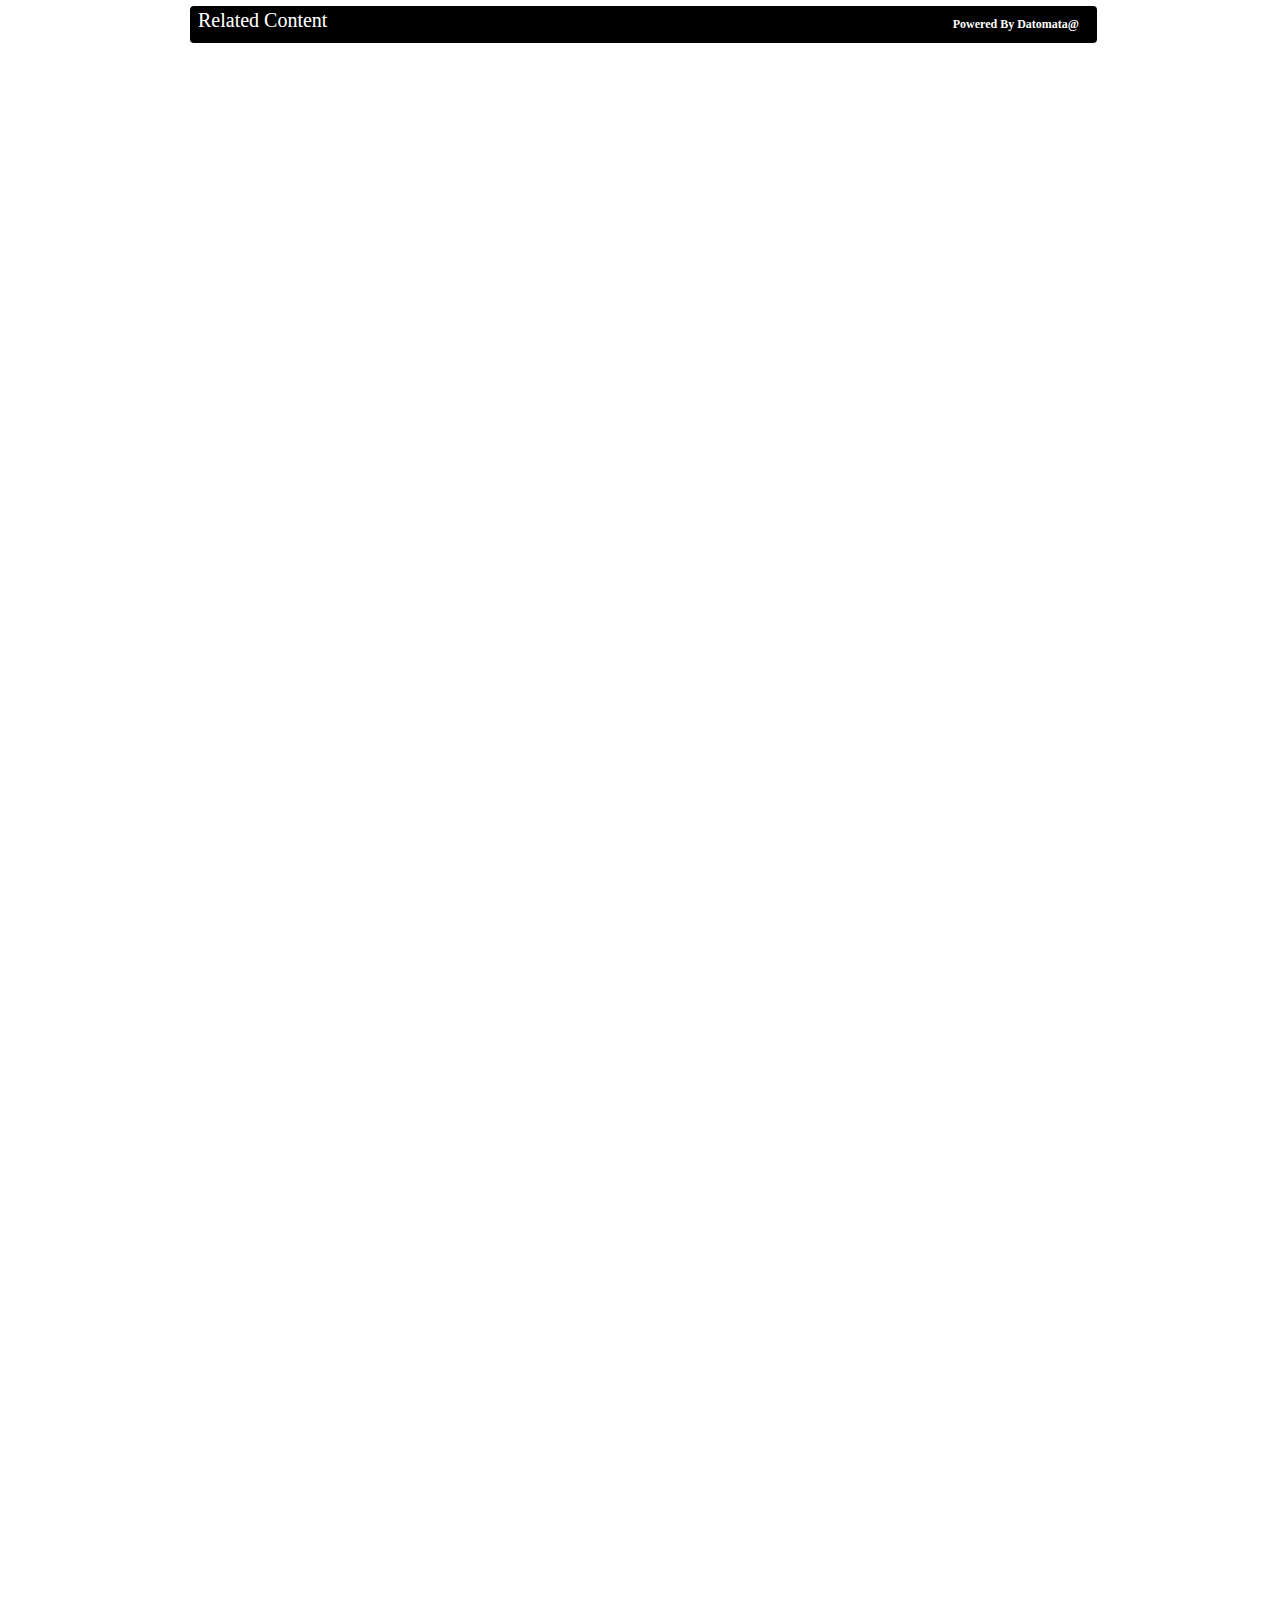
<file: carousal/archive/index.html>
<!DOCTYPE html><head>   	<meta name="viewport" content="width=device-width, initial-scale=1, maximum-scale=1">	<meta http-equiv="content-type" content="text/html;charset=utf-8" />	<link rel="stylesheet" href="styles/layout.css" type="text/css" />	<link href="styles/font-awesome.css" rel="stylesheet" type="text/css" />	<link href='https://fonts.googleapis.com/css?family=Arvo' rel='stylesheet' type='text/css'>    </head><body><!-- begin section --><div id="section">	   <!-- begin thumb block -->            <div class="thumb-block">                <div class="centiring">					<div class="datomata">						<h3>related content</h3>						<a class="link" style="display: inline;" href="http://datomata.com"><span>powered by Datomata@</span></a>					</div>                    <div class="owl-carousel slides"> 					</div>				   </div>				</div>				<!-- finish thumb block --></div><!-- finish section --><script type="text/javascript" src="js/jquery-1.11.3.min.js"></script><script type="text/javascript" src="js/owl.carousel.js"></script><script>var widgetContext = function() {	//article history is the seed value for main recommendations pass it when on main page recommendations	return "history"	//return similiar for the article page integration 	//return "similar"}var getCookie = function (cname) {    var name = cname + "=";    var ca = document.cookie.split(';');    for(var i=0; i<ca.length; i++) {        var c = ca[i];        while (c.charAt(0)==' ') c = c.substring(1);        if (c.indexOf(name) == 0) return c.substring(name.length,c.length);    }    return "";}var getArticleId = function() {	//return the article id for which recommendations are shown in this function	//this would be implemented when integrating widget in the article main page	//test return below 	return "425316"}var getClientId = function () {	//return the client cookie prefix for the recommendations when shown on the main page    var cookieValue = getCookie("_ga")    var cookieElements = cookieValue.split(".")    cookieElements.reverse();    var elem =  cookieElements[1];    if(elem && elem > 2147483647) {        var session = elem.substring(0, 9)        return session;    }    if(!elem) {    	elem = "786"    }    return elem}var datomataImagePrefix = "http://img.punjabkesari.in/default.aspx?img=http://static.punjabkesari.in/multimedia/";var datomataClientId = "clientid=" + getClientId()if(widgetContext() === "similar") {	datomataClientId = "articleid=" + getArticleId()} $(function(){var url = "http://dmweb.elasticbeanstalk.com/api/articles/" + widgetContext() + "/YTVoBk3L8wiUZkYxLK78?" + datomataClientId + "&dmkey=DRZv9untKzIh9We0X8pd";	$.get(url, function(res, status){                    var contentTitle_2 = "";                    var contentUrl_2 = "";						var data = (JSON.parse(res));												for(data_id in data){												if(data_id % 2 == 1 ){							continue;						}												var obj = JSON.parse(data[data_id]);						var contentUrl = decodeURIComponent(obj["contentUrl"]);						var contentShortDesc = decodeURIComponent(obj["contentShortDesc"]);						var contentTitle = decodeURIComponent(obj["contentTitle"].replace(/\+/g, '%20'));						var contentShortDesc = decodeURIComponent(obj["contentShortDesc"].replace(/\+/g, '%20'));						var extras = decodeURIComponent(obj["extras"]);												var imageUrl = obj["imageUrl"];												var createdDate = new Date(obj["createdDate"]);						createdDate = createdDate.getDate()+"/"+(createdDate.getMonth()+1)+"/"+createdDate.getFullYear();						var imageUrl = datomataImagePrefix +imageUrl+"&amp;width=400";						if(window.innerWidth == 640){							var w_size = (window.innerWidth/4)+"px";						}												if(data_id % 2 == 0 && typeof data[parseInt(data_id)+1] != 'undefined'){						var obj_2 = JSON.parse(data[parseInt(data_id)+1]);												contentTitle_2 = decodeURIComponent(obj_2["contentTitle"].replace(/\+/g, '%20'));						contentUrl_2 = decodeURIComponent(obj_2["contentUrl"]);						}else{						contentTitle_2 = "";						contentUrl_2 = "";						}						var li_data='<li  style="width: 228.25px; margin-right: 5px; float: left; display: block;"> \										<div class="product_div"><div class="thumbnail">\											<a href="'+contentUrl+'">\												<img src="'+imageUrl+'" alt="'+contentUrl+'" />\											</a>\											<a href="'+contentUrl+'">\												<div class="text"><h3>'+contentTitle+'</h3></div>\											</a>\											<span><i class="fa fa-clock-o"></i>'+createdDate+'</span>\												</div><div class="thumbnail thumbnail2"> \												<a href="'+contentUrl_2+'">\													<div class="text"><h3>'+contentTitle_2+'</h3></div>\												</a>\													<span><i class="fa fa-clock-o"></i>'+createdDate+'</span>\											</div>\										</div>\										</li>';						var li_data='<div class="item">\                            <div class="product_div">\                                	<div class="thumbnail">\									<a href="'+contentUrl+'">\									<img src="'+imageUrl+'" alt="'+contentUrl+'" />\									<a href="'+contentUrl+'">\                                        <h3>'+contentTitle+'</h3>\									</a>\                                        <span><i class="fa fa-clock-o"></i>'+createdDate+'</span>\                                    </div>\                                    <div class="thumbnail thumbnail2">\									<a href="'+contentUrl_2+'">\                                        <h3>'+contentTitle_2+'</h3>\									</a>\                                        <span><i class="fa fa-clock-o"></i>'+createdDate+'</span>\                                    </div>\                                </div>\							</div>';							$(".slides").append(li_data);												}					slider_init();        });});</script><script>function slider_init() {    	  $('.toggle').click(function(e) {        e.preventDefault();		$('.nav ul').slideToggle('fast');		    });		$('.nav li').click(function(e) {        $(this).find('ul').slideToggle('');    });			$('.owl-carousel').owlCarousel({                loop: true,                margin: 0,                responsiveClass: true,                responsive: {				0: {                    items: 1,                    nav: true                  },                  				  				  360: {                    items: 2,                    nav: true                  },				  				  400: {                    items: 3,                    nav: true                  },                  600: {                    items: 4,                    nav: true                  },				  				  1024: {                    items: 4,					nav: true					                  },				                    1100: {                    items: 4,                    nav: true,                    loop: false,                    margin: 0                  }                }        });		}</script>           </body></html>
</file>
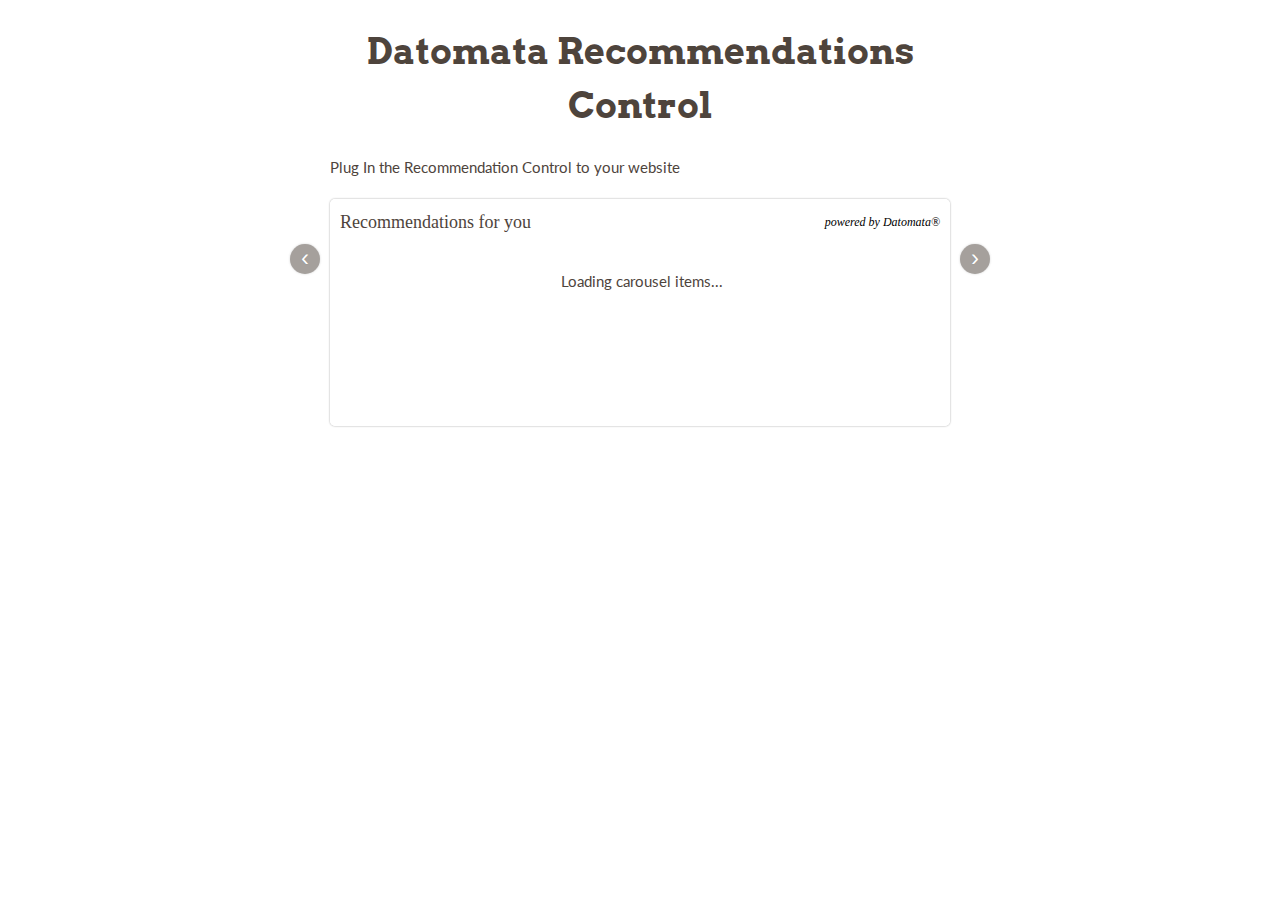
<file: carousal/datomata/index.html>
<!doctype html>
<html lang="en">
    <head>
        <meta charset="utf-8">
        <title>Datomata Recommendation Widget Sample</title>

        <!-- Shared assets -->
        <link rel="stylesheet" type="text/css" href="datomata.css">

        <!-- Example assets -->
        <link rel="stylesheet" type="text/css" href="jcarousel.ajax.css">
        <script>
            window.getTenantImagePrefix = function() {
                return "http://static.punjabkesari.in/multimedia/";
            }
        </script>
        <script type="text/javascript" src="http://code.jquery.com/jquery-1.11.3.min.js"></script>
        <script type="text/javascript" src="jquery.jcarousel.js"></script>
        <script type="text/javascript" src="jcarousel.ajax.js"></script>
        
    </head>
    <body>
        <div class="wrapper">
            <h1>Datomata Recommendations Control</h1>
            <p>Plug In the Recommendation Control to your website</p>
            <div class="jcarousel-wrapper">
                <div class="jcarousel">
                    <div class="loading">Loading carousel items...</div>
                </div>

                <a href="#" class="jcarousel-control-prev">&lsaquo;</a>
                <a href="#" class="jcarousel-control-next">&rsaquo;</a>
            </div>
        </div>

    </body>
</html>
</file>
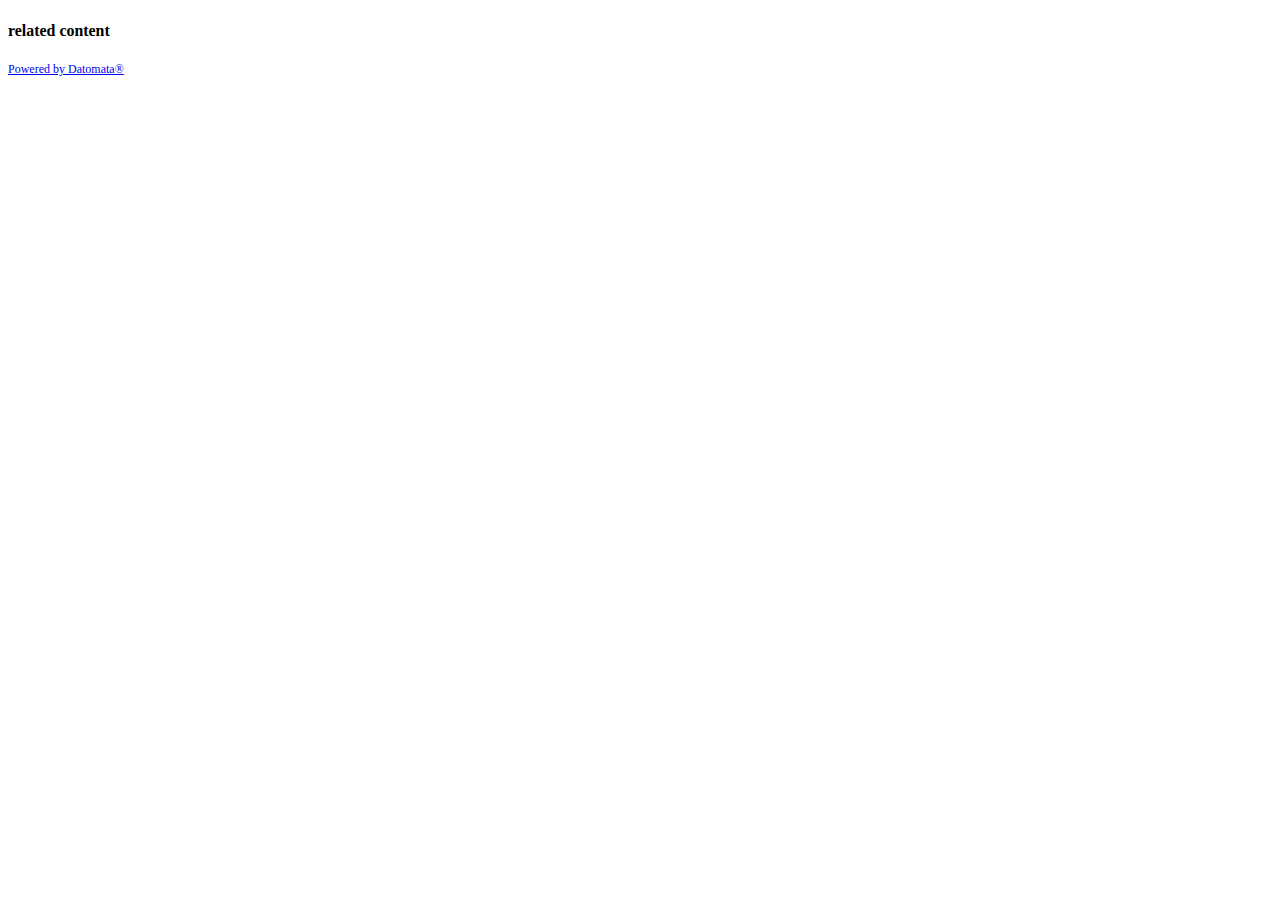
<file: carousal/vertical/index.sample.htm>
<!DOCTYPE html>
<html><head>
<meta http-equiv="content-type" content="text/html; charset=UTF-8">
<meta charset="utf-8">
<!-- style sheet needed to be integrated for datomata widget -->
<link rel="stylesheet" href="http://datomata.carousal.s3-website-us-west-2.amazonaws.com/css/style.css" />
</head>
<body>
	<!-- the vertical widget html starts -->
	<div class="thumb-block">
		<div class="datomata">
			<h3><font style="display: inline;font-family:consolas;font-size:85%;">related content</font></h3>
			<a class="link" style="display: inline;font-family:consolas;font-size:75%;" href="http://datomata.com"><span>Powered by Datomata&#174;</span></a>
		</div>
	</div>
	<div id="wrapper">
		<div style="transition-timing-function: cubic-bezier(0.1, 0.57, 0.1, 1); transition-duration: 0ms; transform: translate(0px, -1436px) translateZ(0px);" id="scroller">
		<div class="clear"></div>
		<ul class="slides slides2">
		</ul>
	</div>
	</div>
	<!-- the vertical widget html ends -->
<script type="text/javascript" src="http://datomata.carousal.s3-website-us-west-2.amazonaws.com/js/jquery-1.11.3.min.js"></script>
<script type="text/javascript" src="http://datomata.carousal.s3-website-us-west-2.amazonaws.com/js/iscroll.js"></script>
<script src="http://datomata.carousal.s3-website-us-west-2.amazonaws.com/js/datomata.integration.vertical.js"></script> 
<script>
$( document ).ready(function() {
  DatomataApi.TenantId = "YTVoBk3L8wiUZkYxLK78",
  DatomataApi.Context =  "interest",
  DatomataApi.renderWidget();
});
</script>        
</body>
</html>
</file>
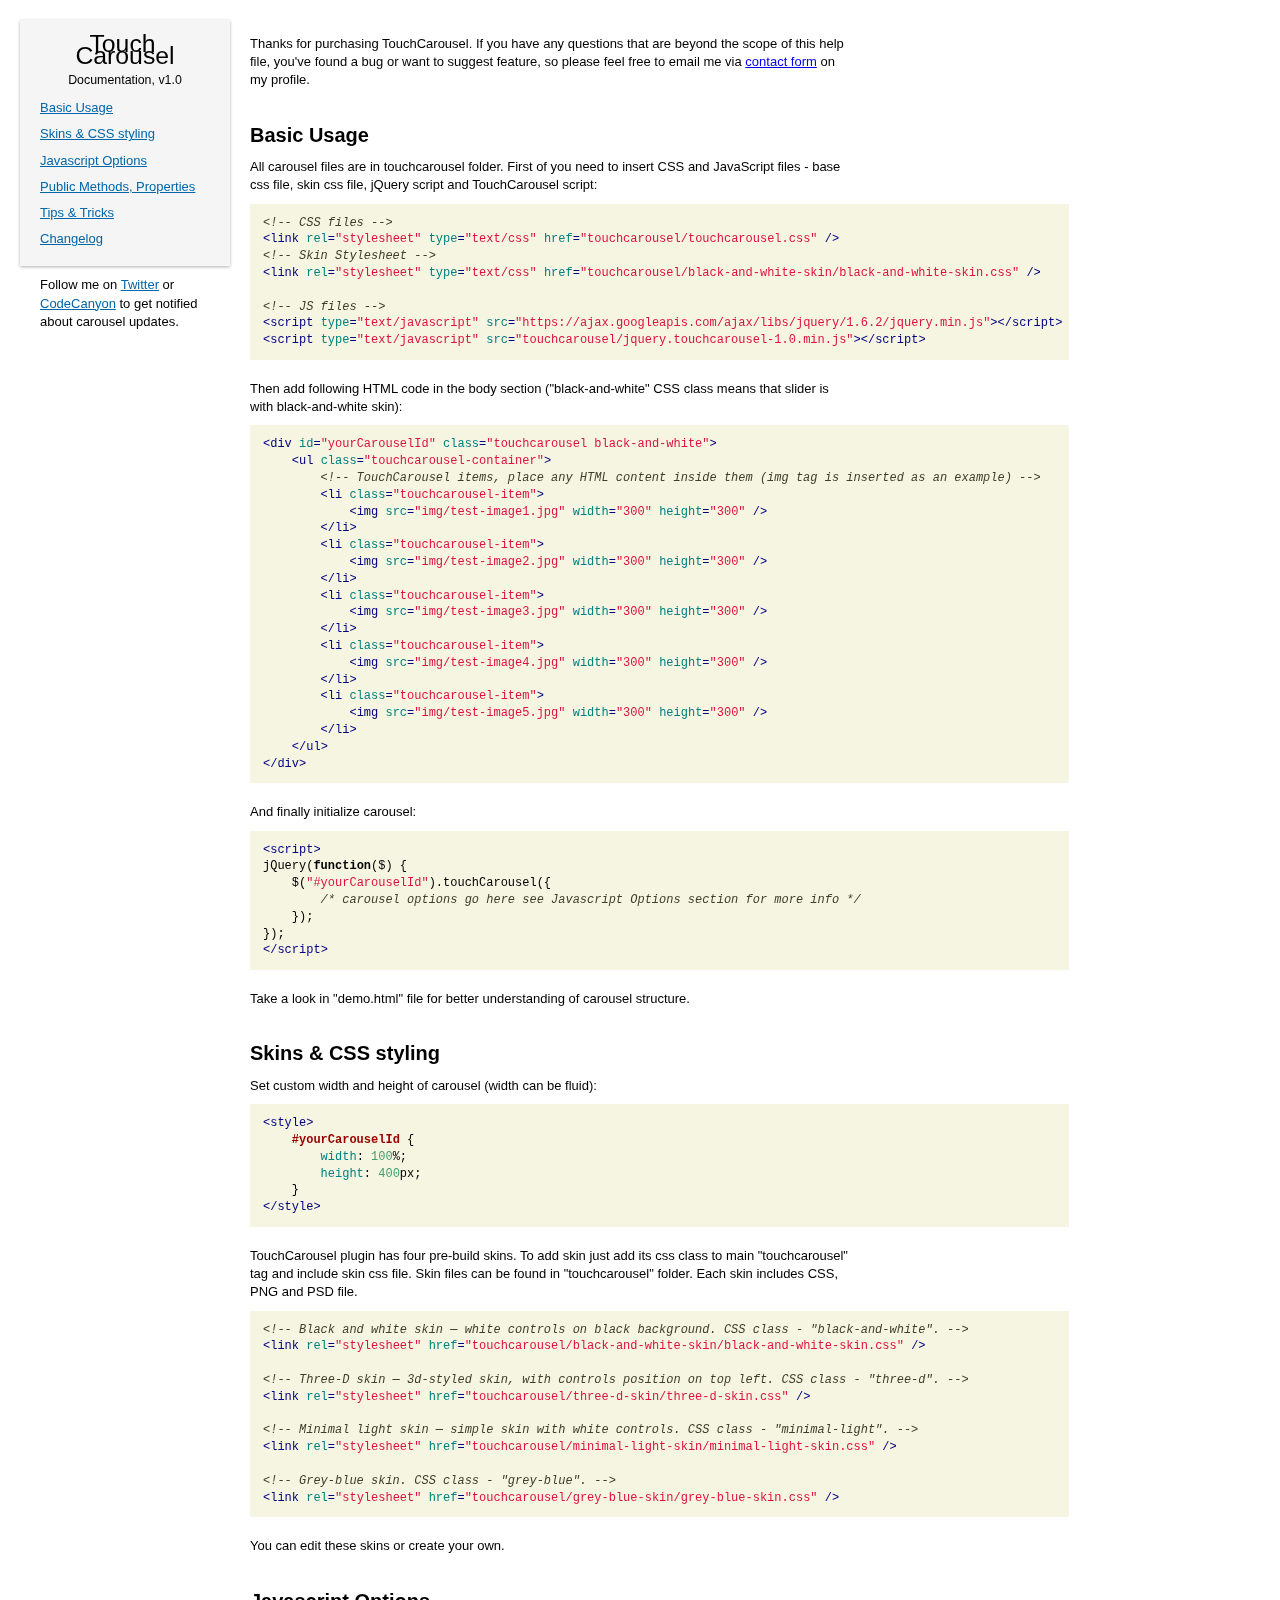
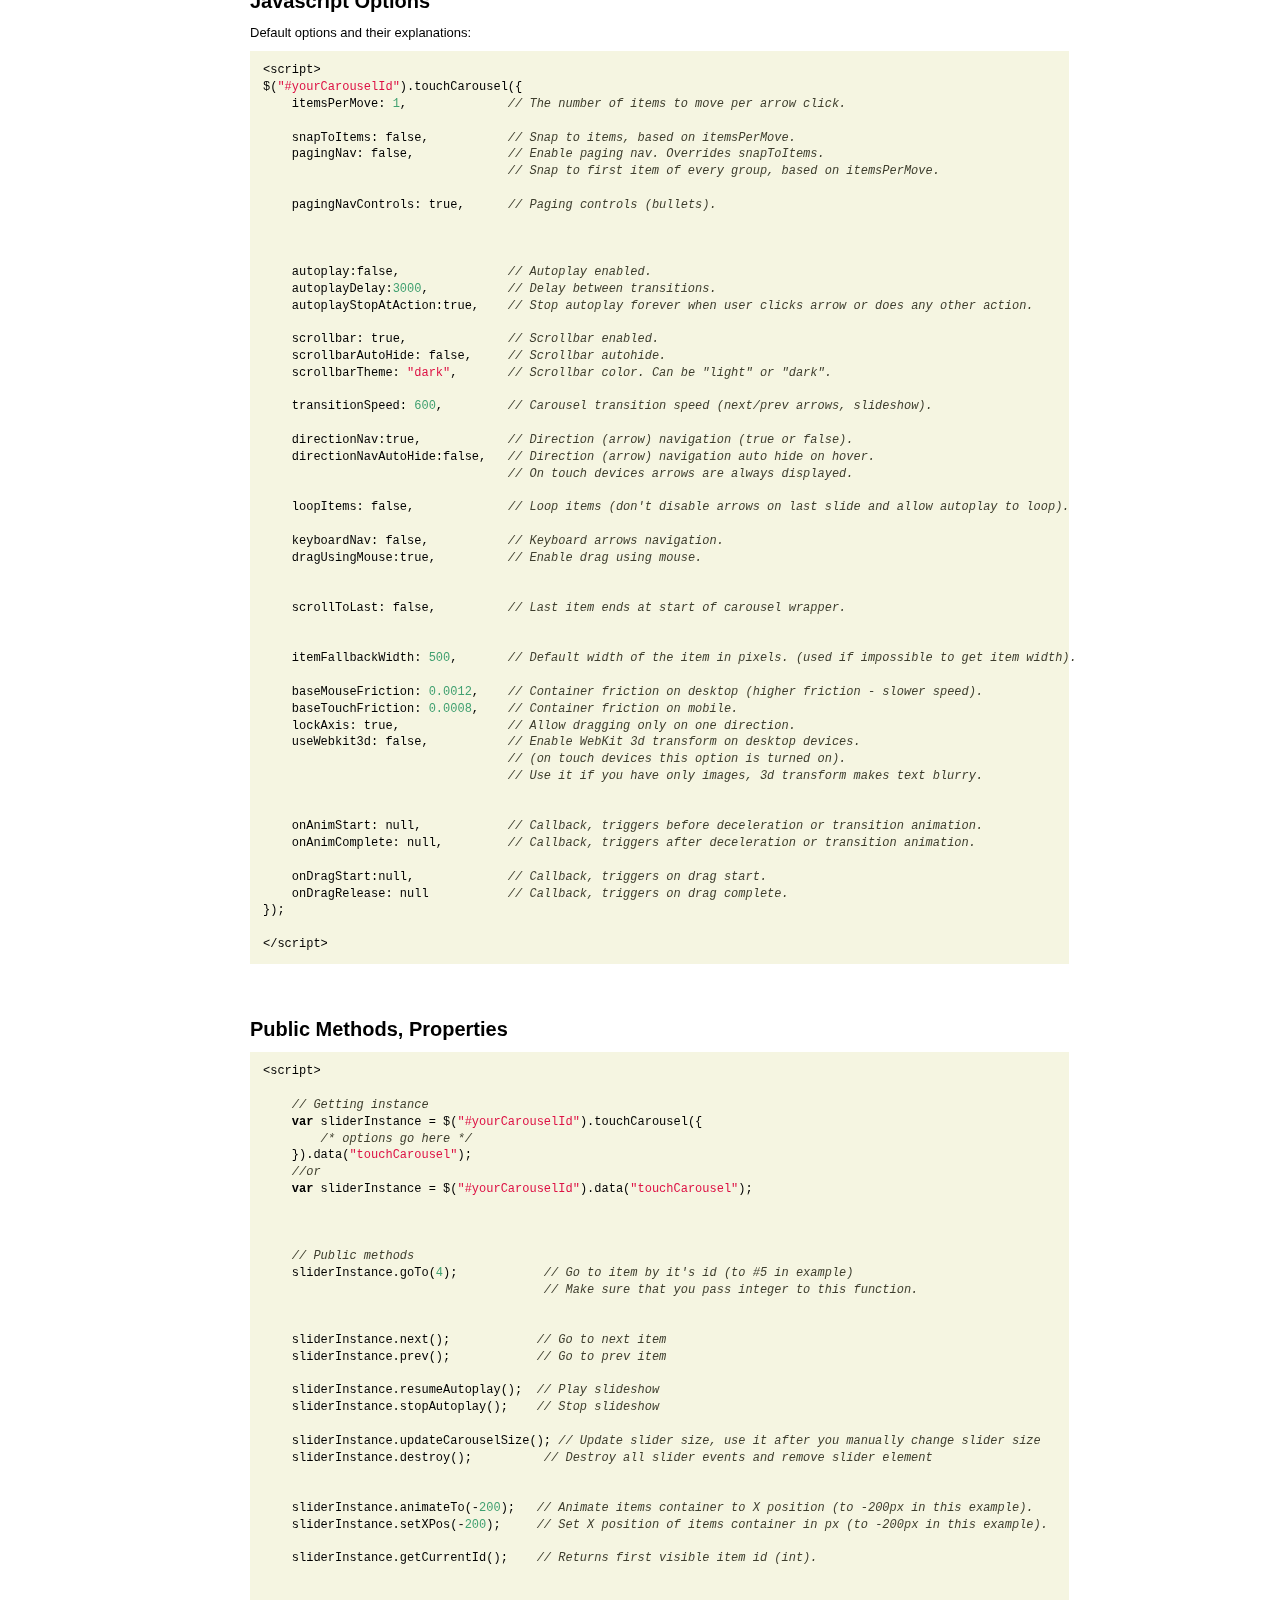
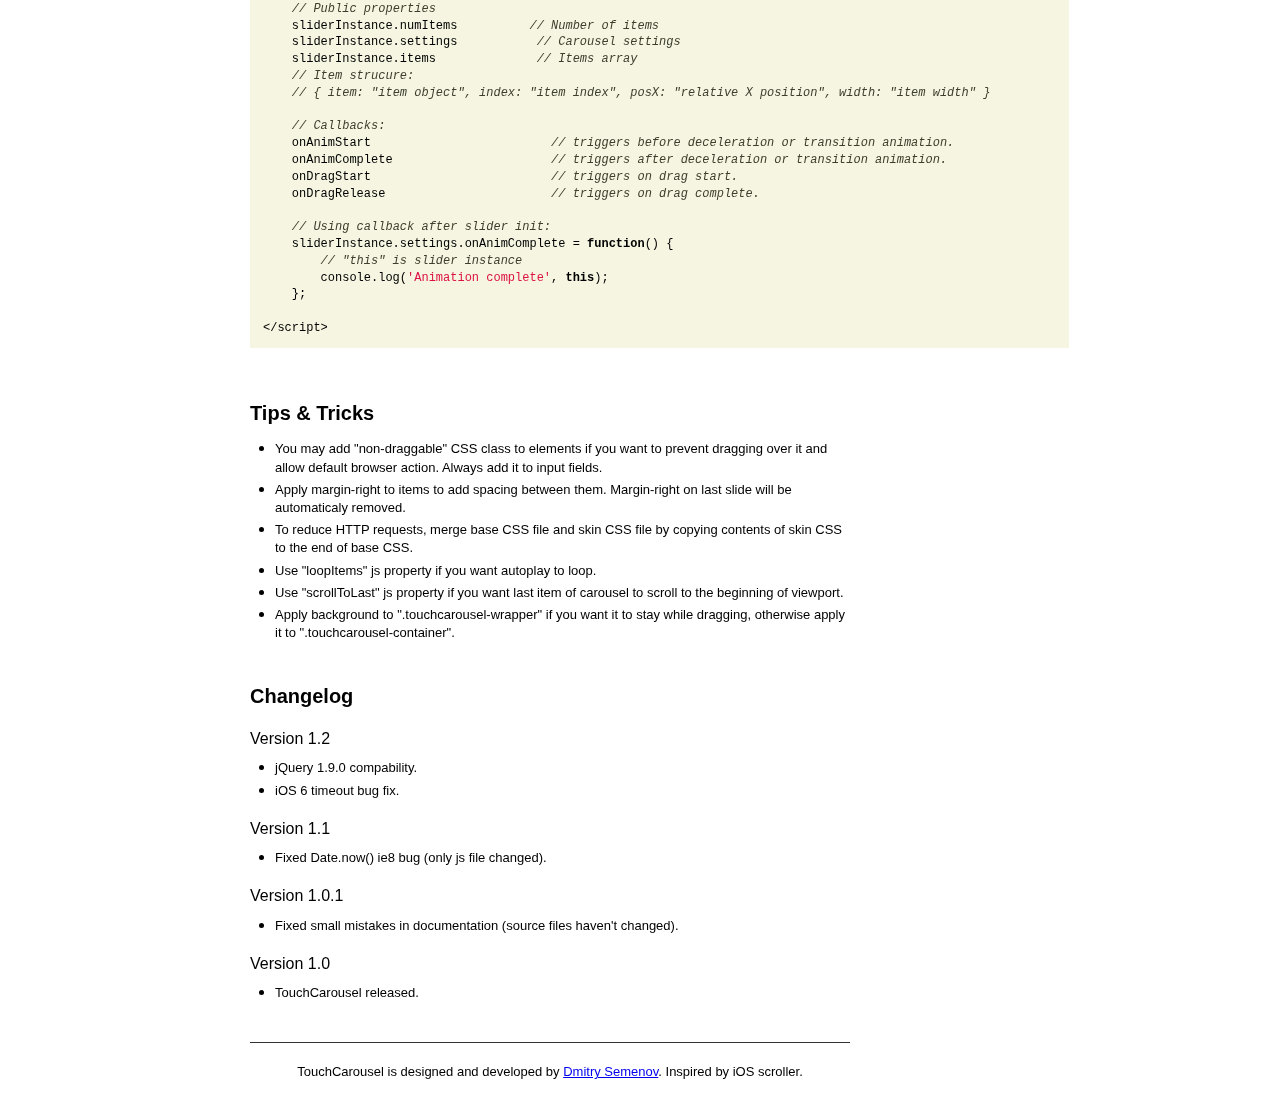
<file: carousal/widget/documentation/documentation.html>
<!doctype html>
<!--[if lt IE 7 ]> <html class="no-js ie6" lang="en"> <![endif]-->
<!--[if IE 7 ]>    <html class="no-js ie7" lang="en"> <![endif]-->
<!--[if IE 8 ]>    <html class="no-js ie8" lang="en"> <![endif]-->
<!--[if (gte IE 9)|!(IE)]><!--> <html class="no-js" lang="en"> <!--<![endif]--><head>
    <meta charset="utf-8">
    <meta http-equiv="X-UA-Compatible" content="IE=edge,chrome=1">
    <meta name="ROBOTS" content="NOINDEX, NOFOLLOW">
    <title>TouchCarousel Documentation v1.1</title>
    <link rel="stylesheet" href="assets/highlight/github.css">
	<script src="assets/highlight/highlight.pack.js"></script>
    <script>
		hljs.tabReplace = '    ';
		hljs.initHighlightingOnLoad();
    </script>

    <style>
		body {
		  color: #000;
		  font: normal normal 400 1em/1.5em  Helvetica, Arial, sans-serif;
		  margin:0;
		  padding:0;
		  
		}
		p,
		ul#nav {
			margin: 0;
			padding: 0;
		}
		#nav li.sub {
			margin-left:20px;
			padding: 0;
			list-style-type:none;
		}
		
		p {
			margin-bottom: 20px;
		}
		#logo {
			margin-top:8px;
			margin-bottom:5px;
			font: normal normal 400 1.55em/0.5em  Georgia, sans-serif;
			text-align:center;
		}
		#logo .ver {
			font-family: Helvetica, Arial, sans-serif;
			font-size:0.5em;
			line-height:2.2em;
			margin-top:4px;
			display:block;
			
		}
		#leftBar {
			width:210px;
			left: 20px;
			position: fixed;
			top: 20px;
		}
		#navHolder {
			padding:10px 20px;
			background:#F5F5F5;			
			-webkit-box-shadow: 0 1px 3px rgba(0, 0, 0, 0.30);
			-moz-box-shadow: 0 1px 3px rgba(0, 0, 0, 0.30);
			box-shadow: 0 1px 3px rgba(0, 0, 0, 0.30);			
		}
		#socialHolder {
			padding:10px 20px;
		}
		#socialHolder a {			
			color: #06A;
			text-decoration:underline;		
		}
		#nav {		
			list-style: none;
		}
		
		#nav a {
			
			color: #06A;
			text-decoration:underline;
			margin-bottom:8px;
			display:block;
		}
		#nav a:hover , #socialHolder a:hover {
			color:#C00;
		}
		#nav .current a {
			color:#000;
			border: 0px;
			text-decoration:none;
		}
		#container {
			margin: 0 0 25px 250px;
			width: 600px;
		}
		.section {
			position:relative;
			/*padding: 20px;*/
		}
		.section p:last-child {
			margin-bottom: 0;
		}
		h2 {
			font-size: 1.25em;
			line-height: 1.333;
			font-weight: bold;
			
			margin-top: 22px;
			padding-top: 10px;
			margin-bottom: 10px;
		}
		h3 {
			font-size: 1em;
			line-height: 1.333;
			font-weight: normal;
			
			margin: 18px 0 6px;
		}
		p {
			margin-bottom: 9px;	
		}
		
		#nav li, p {
			font-size: 13px;
			line-height: 1.4em;
		}
		.faq-question {
			font-weight:bold;
			margin-bottom:5px;			
			margin-top:20px;
		}
		.faq-answer {
			
		}
		
		
		pre {
			width:805px;
			background:#F5F5E1;
			margin:0 0 20px;
			padding:5px 7px;
		}
		pre .comment {
			color: #3E3E2E;
		}
		code {
			font-family: 'Courier New',monospace;
			font-size:12px;
			line-height:1.4;
			background:	#F5F5E1;
		}
		pre code {
			background :none;
		}
		p code {
			padding:0 4px;
		}
		.clearfix:before, .clearfix:after { content: "\0020"; display: block; height: 0; overflow: hidden; }
		.clearfix:after { clear: both; }
		.clearfix { zoom: 1; }
		
		.section ul {
			
			margin:0 0 9px -15px;	
			
		}
		.footerThanks {
			padding-top:20px;
			text-align:center;
			border-top:1px solid #333;
			margin-top:40px;
		}
		
		
		

    </style>
    <!--[if IE]>
  <script src="http://html5shiv.googlecode.com/svn/trunk/html5.js"></script>
<![endif]-->
 
</head>

<body>        
       
    <div id="leftBar">
    	<div id="navHolder">
	        <h1 id="logo">Touch&thinsp;Carousel<br/><span class="ver">Documentation, v1.0</span></h1> 
	        <ul id="nav">
	          <li><a href="#basic-usage">Basic Usage</a></li>	          
	          <li><a href="#css-ui-styling">Skins & CSS styling</a></li>
	          <li><a href="#javascript-options">Javascript Options</a></li> 
	          <li><a href="#public-methods-and-properties">Public Methods, Properties</a></li>
	          <li><a href="#tips-tricks">Tips & Tricks</a></li>	          
	          <li><a href="#changelog">Changelog</a></li>	          
	        </ul>
    	</div>
    	<div id="socialHolder">
    		<p>Follow me on <a href="http://twitter.com/dimsemenov">Twitter</a> or <a href="http://goo.gl/2e0pU">CodeCanyon</a> to get notified about carousel updates.</p>
    	</div>
    </div>     
    
    

<div id="container">
	
	<div class="section clearfix" id="basic-usage">
		<p style='margin-top:35px;'>Thanks for purchasing TouchCarousel. If you have any questions that are beyond the scope of this help file, you've found a bug or want to suggest feature, so please feel free to email me via <a href="http://goo.gl/e3vgi">contact form</a> on my profile.</p>
  		<h2>Basic Usage</h2>        
        <p>All carousel files are in touchcarousel folder. First of you need to insert CSS and JavaScript files - base css file, skin css file, jQuery script and TouchCarousel script:</p>
        <pre><code>&lt;!-- CSS files --&gt;
&lt;link rel=&quot;stylesheet&quot; type=&quot;text/css&quot; href=&quot;touchcarousel/touchcarousel.css&quot; /&gt;
&lt;!-- Skin Stylesheet --&gt;
&lt;link rel=&quot;stylesheet&quot; type=&quot;text/css&quot; href=&quot;touchcarousel/black-and-white-skin/black-and-white-skin.css&quot; /&gt;

&lt;!-- JS files --&gt;
&lt;script type=&quot;text/javascript&quot; src=&quot;https://ajax.googleapis.com/ajax/libs/jquery/1.6.2/jquery.min.js&quot;&gt;&lt;/script&gt;
&lt;script type=&quot;text/javascript&quot; src=&quot;touchcarousel/jquery.touchcarousel-1.0.min.js&quot;&gt;&lt;/script&gt;</code></pre>
		<p>Then add following HTML code in the body section ("black-and-white" CSS class means that slider is with black-and-white skin):</p>
		<pre><code>&lt;div id=&quot;yourCarouselId&quot; class=&quot;touchcarousel black-and-white&quot;&gt;     
    &lt;ul class=&quot;touchcarousel-container&quot;&gt;
        &lt;!-- TouchCarousel items, place any HTML content inside them (img tag is inserted as an example) --&gt;
        &lt;li class=&quot;touchcarousel-item&quot;&gt;
            &lt;img src=&quot;img/test-image1.jpg&quot; width=&quot;300&quot; height=&quot;300&quot; /&gt;
        &lt;/li&gt;
        &lt;li class=&quot;touchcarousel-item&quot;&gt;
            &lt;img src=&quot;img/test-image2.jpg&quot; width=&quot;300&quot; height=&quot;300&quot; /&gt;
        &lt;/li&gt;
        &lt;li class=&quot;touchcarousel-item&quot;&gt;
            &lt;img src=&quot;img/test-image3.jpg&quot; width=&quot;300&quot; height=&quot;300&quot; /&gt;
        &lt;/li&gt;
        &lt;li class=&quot;touchcarousel-item&quot;&gt;
            &lt;img src=&quot;img/test-image4.jpg&quot; width=&quot;300&quot; height=&quot;300&quot; /&gt;
        &lt;/li&gt;
        &lt;li class=&quot;touchcarousel-item&quot;&gt;
            &lt;img src=&quot;img/test-image5.jpg&quot; width=&quot;300&quot; height=&quot;300&quot; /&gt;
        &lt;/li&gt;
    &lt;/ul&gt;
&lt;/div&gt;</code></pre>
        <p>And finally initialize carousel:</p>
        <pre><code>&lt;script&gt;
jQuery(function($) {
    $("#yourCarouselId").touchCarousel({
        /* carousel options go here see Javascript Options section for more info */			
    });
});
&lt;/script&gt;</code></pre>
		<p>Take a look in "demo.html" file for better understanding of carousel structure.</p>
	</div>
	
    <div class="section clearfix" id="css-ui-styling">
    	<h2>Skins & CSS styling</h2>
        <p>Set custom width and height of carousel (width can be fluid):</p>        
        <pre><code>&lt;style&gt;	
    #yourCarouselId {
		width: 100%;			
		height: 400px;
	}
&lt;/style&gt;</code></pre>
		<p>TouchCarousel plugin has four pre-build skins. To add skin just add its css class to main "touchcarousel" tag and include skin css file. Skin files can be found in "touchcarousel" folder. Each skin includes CSS, PNG and PSD file.</p>
        <pre><code>&lt;!-- Black and white skin — white controls on black background. CSS class - &quot;black-and-white&quot;. --&gt;
&lt;link rel=&quot;stylesheet&quot; href=&quot;touchcarousel/black-and-white-skin/black-and-white-skin.css&quot; /&gt;

&lt;!-- Three-D skin — 3d-styled skin, with controls position on top left. CSS class - &quot;three-d&quot;. --&gt;
&lt;link rel=&quot;stylesheet&quot; href=&quot;touchcarousel/three-d-skin/three-d-skin.css&quot; /&gt;

&lt;!-- Minimal light skin — simple skin with white controls. CSS class - &quot;minimal-light&quot;. --&gt;
&lt;link rel=&quot;stylesheet&quot; href=&quot;touchcarousel/minimal-light-skin/minimal-light-skin.css&quot; /&gt;

&lt;!-- Grey-blue skin. CSS class - &quot;grey-blue&quot;. --&gt;
&lt;link rel=&quot;stylesheet&quot; href=&quot;touchcarousel/grey-blue-skin/grey-blue-skin.css&quot; /&gt;</code></pre>
        <p>You can edit these skins or create your own.</p>
    </div>
    <div class="section clearfix" id="javascript-options">
    	<h2>Javascript Options</h2>
        <p>Default options and their explanations:</p>
        <pre><code class="javascript">&lt;script&gt;	
$("#yourCarouselId").touchCarousel({
    itemsPerMove: 1,              // The number of items to move per arrow click.
	
	snapToItems: false,           // Snap to items, based on itemsPerMove.
	pagingNav: false,             // Enable paging nav. Overrides snapToItems.
                                  // Snap to first item of every group, based on itemsPerMove. 
                                  
	pagingNavControls: true,      // Paging controls (bullets).
	
	
	
	autoplay:false,               // Autoplay enabled.
	autoplayDelay:3000,	          // Delay between transitions.
	autoplayStopAtAction:true,    // Stop autoplay forever when user clicks arrow or does any other action.
	
	scrollbar: true,              // Scrollbar enabled.
	scrollbarAutoHide: false,     // Scrollbar autohide.
	scrollbarTheme: &quot;dark&quot;,       // Scrollbar color. Can be &quot;light&quot; or &quot;dark&quot;.	
	
	transitionSpeed: 600,         // Carousel transition speed (next/prev arrows, slideshow).		
	
	directionNav:true,            // Direction (arrow) navigation (true or false).
	directionNavAutoHide:false,   // Direction (arrow) navigation auto hide on hover. 
                                  // On touch devices arrows are always displayed.
	
	loopItems: false,             // Loop items (don&#39;t disable arrows on last slide and allow autoplay to loop).
	
	keyboardNav: false,           // Keyboard arrows navigation.
	dragUsingMouse:true,          // Enable drag using mouse.	
	
	
	scrollToLast: false,          // Last item ends at start of carousel wrapper.	
	
	
	itemFallbackWidth: 500,       // Default width of the item in pixels. (used if impossible to get item width).
	
	baseMouseFriction: 0.0012,    // Container friction on desktop (higher friction - slower speed).
	baseTouchFriction: 0.0008,    // Container friction on mobile.
	lockAxis: true,               // Allow dragging only on one direction.
	useWebkit3d: false,           // Enable WebKit 3d transform on desktop devices. 
	                              // (on touch devices this option is turned on).
								  // Use it if you have only images, 3d transform makes text blurry.
	                                       
	
	onAnimStart: null,            // Callback, triggers before deceleration or transition animation.
	onAnimComplete: null,         // Callback, triggers after deceleration or transition animation.
	
	onDragStart:null,             // Callback, triggers on drag start.
	onDragRelease: null           // Callback, triggers on drag complete.
});	
			  
&lt;/script&gt;</code></pre>
    </div>
    
    <div class="section clearfix" id="public-methods-and-properties">    
        <h2>Public Methods, Properties</h2> 
        <pre><code class="javascript">&lt;script&gt;
        
    // Getting instance
    var sliderInstance = $(&quot;#yourCarouselId&quot;).touchCarousel({
    	/* options go here */
    }).data("touchCarousel");	
    //or
    var sliderInstance = $(&quot;#yourCarouselId&quot;).data("touchCarousel");
    
        
	
	// Public methods
	sliderInstance.goTo(4);            // Go to item by it's id (to #5 in example)
									   // Make sure that you pass integer to this function.							 
	
	
	sliderInstance.next();            // Go to next item
	sliderInstance.prev();            // Go to prev item		
	
	sliderInstance.resumeAutoplay();  // Play slideshow 									     						     
	sliderInstance.stopAutoplay();    // Stop slideshow	
	
	sliderInstance.updateCarouselSize(); // Update slider size, use it after you manually change slider size
	sliderInstance.destroy();          // Destroy all slider events and remove slider element
	
	
	sliderInstance.animateTo(-200);   // Animate items container to X position (to -200px in this example).
	sliderInstance.setXPos(-200);     // Set X position of items container in px (to -200px in this example).
	
	sliderInstance.getCurrentId();    // Returns first visible item id (int).
	
	
	// Public properties			
	sliderInstance.numItems          // Number of items
	sliderInstance.settings           // Carousel settings
	sliderInstance.items              // Items array 
	// Item strucure: 
	// { item: "item object", index: "item index", posX: "relative X position", width: "item width" }
	
	// Callbacks:
	onAnimStart            		// triggers before deceleration or transition animation.
	onAnimComplete         		// triggers after deceleration or transition animation.	
	onDragStart             		// triggers on drag start.
	onDragRelease           		// triggers on drag complete.
	
	// Using callback after slider init:
	sliderInstance.settings.onAnimComplete = function() {
	    // "this" is slider instance
	    console.log('Animation complete', this);  
	};
    
&lt;/script&gt;</code></pre>
    </div>
   
   <div class="section clearfix" id="tips-tricks">
    	<h2>Tips & Tricks</h2>    	        
        <ul>
        	<li><p>You may add "non-draggable" CSS class to elements if you want to prevent dragging over it and allow default browser action. Always add it to input fields.</p></li>     
        	<li><p>Apply margin-right to items to add spacing between them. Margin-right on last slide will be automaticaly removed.</p></li>     
        	<li><p>To reduce HTTP requests, merge base CSS file and skin CSS file by copying contents of skin CSS to the end of base CSS.</p></li>   
        	<li><p>Use "loopItems" js property if you want autoplay to loop.</p></li>
        	<li><p>Use "scrollToLast" js property if you want last item of carousel to scroll to the beginning of viewport.</p></li>
        	<li><p>Apply background to ".touchcarousel-wrapper" if you want it to stay while dragging, otherwise apply it to ".touchcarousel-container".</p></li>
        </ul>        
	</div>
    <div class="section clearfix" id="changelog">
    	<h2>Changelog</h2>    
    	<h3>Version 1.2</h3>
        <ul>
        	<li><p>jQuery 1.9.0 compability.</p></li>       
        	<li><p>iOS 6 timeout bug fix.</p></li>      
        </ul>	
    	<h3>Version 1.1</h3>
        <ul>
        	<li><p>Fixed Date.now() ie8 bug (only js file changed).</p></li>          
        </ul>	
    	<h3>Version 1.0.1</h3>
        <ul>
        	<li><p>Fixed small mistakes in documentation (source files haven't changed).</p></li>          
        </ul>
        <h3>Version 1.0</h3>
        <ul>
        	<li><p>TouchCarousel released.</p></li>          
        </ul>
        <p class='footerThanks'>TouchCarousel is designed and developed by <a href="http://twitter.com/dimsemenov">Dmitry Semenov</a>. Inspired by iOS scroller.</p>              
	</div>
</div>
</body>
</html>
</file>
<file: carousal/archive/styles/layout.css>
/* common */
* { margin: 0px; padding: 0px; }
html, body { font-family: Arial; font-size: 12px; color: #8c806e; font-family: 'flexslider-icon'; }
input, select, textarea { font-family: Arial; font-size: 13px; color: #8c806e; -webkit-appearance: none; border-radius: 0px; }
body { background: #fff; font-size: 12px; }
img { border: 0px; display: block; max-width: 100%; }
a, input, fieldset { outline: none; text-decoration: none; border: none; }
.clear { clear: both; height: 0px; overflow: hidden; }
h1 { font-size: 40px; text-transform: uppercase; font-weight: normal;  }
h2,h3,h4,h5,h6 { font-weight: normal; }
p { font-weight: normal; }
ul { list-style-type: none; }
a:hover { text-decoration: underline; }
.centiring { width: 900px; margin: 0 auto; }

/* section  */
#section { position: relative; display: block; width: 100%; min-height: 1600px; }

/* page wrap */
#page-wrap { margin: 0 auto; width: 100%; }

	/* header */
	#header-wrap { position: relative; width: 100%;}
	
	/* top block */
	.top-block { position: relative; width: 100%; float: left; }
	.top-block .logo  { padding: 50px 10px 0px 23px; }
	.top-block .logo img { padding: 8px 5px 0px 2px; float: left; }
	.top-block .logo .txt { color: #b4000f; line-height: 22px; float: left; letter-spacing: 1px; font-family: Kozuka Gothic Pr6N El; font-size: 13px; }
	.top-block .logo h1 { padding: 0px 48px 0px; font-size: 37px; font-family: Kozuka Gothic Pro El; background: url(../images/logo.png) no-repeat 2px 8px; }
	.top-block .logo a { color: #0d173e; }
	.top-block .logo a:hover { text-decoration: none; }
	.top-block .left { width: 400px; float: left; }
	.top-block .right { width: 625px; float: right; }
	.top-block .search { float: right; }
	.top-block input[type="submit"] { height: 47px; cursor: pointer; width: 60px; float: left; border: none; background: #f0f0f0 url(../images/search.png) no-repeat 22px 15px;}
	.top-block input[type="text"] { padding: 20px 20px 9px; width: 525px; height: 18px; color: #012d44; font-family: Kozuka Gothic Pro El; font-size: 14px; text-align: right; border: none; background: #f0f0f0; }
	.top-block .nav { float: left; }
	.top-block .nav li { float: left;  }
	.top-block .nav li a { padding: 53px 12px 10px; display: inline-block; font-family:'MyriadPro-Regular'; font-size: 14px; color: #000; }
	.top-block .nav li.active a, .nav li a:hover { text-decoration: none; background: #e6e6e5; }
	.top-block .toggle { display: none; }

	/* banner-wrap */
	#banner-wrap { padding: 60px 0px 0px; float: left; width: 100%; }
	/* slider block */		.owl-stage-outer{font-family: 'Arvo', serif; transition: all 0.3s 0.0s;border-radius: 0px;}	.item{font-family: 'Arvo', serif; transition: all 0.3s 0.0s;background-color: #eee;padding: 6px 0px 1px 0px;}	.product_div{font-family: 'Arvo', serif; transition: all 0.3s 0.0s;width: 98.5%;height: auto;border: 1px solid transparent;border-radius: 0px;margin: auto auto 7px auto;background-color: #fff;}	.product_div .thumbnail {font-family: 'Arvo', serif; transition: all 0.3s 0.0s;display: inherit;width: 100%;height: auto;border-style: solid;border-color: transparent;border-width: 1px 0px;border-radius: 0px;}	.product_div .thumbnail:hover{font-family: 'Arvo', serif; transition: all 0.3s 0.0s;background-color: #eee;}	.product_div .thumbnail img{font-family: 'Arvo', serif; transition: all 0.3s 0.0s;display: inline;max-width: 100%;height: 155px;margin: 0px auto;width: 100%;border-radius: 0px;}	.product_div .thumbnail h3 {font-family: "Arvo",serif;transition: all 0.3s ease 0s;display: block;height: 40px;overflow: hidden;padding: 9px 10px 2px 10px;font-size: 11pt;line-height: 1.3em;color: #000;}	.product_div  .thumbnail span {font-family: 'Arvo', serif; transition: all 0.3s 0.0s;display: block;width: auto;padding: 1px 10px;margin: 4px 0px 3px 0px;color: #000; }	.product_div .thumbnail2 {display: none;padding-bottom: 3px;font-family: 'Arvo', serif; transition: all 0.3s 0.0s;border-width: 1px 0px 0px 0px;box-shadow: none;margin: 7px 0px 0px 0px;border-color: #4BC6DF;border-radius: 0px 0px 8px 7px;}		.product_div .thumbnail2 h3 {font-family: 'Arvo', serif; transition: all 0.3s 0.0s;}	.product_div .thumbnail2 span {font-family: 'Arvo', serif; transition: all 0.3s 0.0s;border-top: 1px solid #aaa;margin: 4px 0px 0px 0px;}	.product_div .thumbnail span i {transition: all 0.3s 0.0s;margin-right: 5px;}	.product_div .thumbnail2:hover{font-family: 'Arvo', serif; transition: all 0.3s 0.0s;background-color: #951C55;color: #fff;}	.product_div .thumbnail2:hover h3{font-family: 'Arvo', serif; transition: all 0.3s 0.0s;color: #fff;}	.product_div .thumbnail2:hover span{font-family: 'Arvo', serif; transition: all 0.3s 0.0s;color: #fff;border-top: 1px solid #fff;}	.datomata { display: inline-block;width: 99%;padding: 1px 8px;background-color: #000;border-radius: 4px;position: relative;top: -1px;z-index: 1;margin: 7px 0px 0px 0px;}.datomata h3 { display: inline-block; color: #fff; text-shadow: 0px 0px 0px #333; text-transform: capitalize; font-size: 15pt; text-align: left; margin: 0px; padding: 2px 0px; }.datomata span { display: table;width: auto;height: auto;margin: auto 0px auto auto;padding: 10px 10px;text-transform: capitalize;font-size: 9pt;font-weight: 600 !important;color: #fff;float: right;vertical-align: middle; }.datomata2 { float: none; padding: 10px 10px 0px 10px; background-color: #B32B15; width: 100%; border-bottom: 1px solid #fff; margin-bottom: 6px;margin-top: -7px;}.datomata2 h3 { font-size: 14pt; }.datomata2 span { font-size: 8pt;float: none;margin: 0px 0px;padding: 5px 0px;}				
		/* banner block */
		.banner-block { width: 765px; float: left; position: relative; }
		.banner-block .text { position: absolute; bottom: 48px; left: 30px; color: #fff; }
		.banner-block .text h1 { font-size: 53px; letter-spacing: -0.5px; } 
		.banner-block .text p { font-size: 23px; }
		.banner-block span { display: none; }
		
		/* event block */
		.event-block { padding: 19px 24px; width: 387px; min-height: 280px; float: right; color: #fff; position: relative; overflow: hidden; background: #0070c4; }
		.event-block h1 { font-family: Kozuka Gothic Pro El; line-height: 48px; text-transform: none; font-size: 50px; }
		.event-block h2 { font-family: Kozuka Gothic Pr6N R; line-height: 48px; font-size: 34px;  }
		.event-block .date h4 { padding: 0px 40% 14px 0px; line-height: 24px; font-family: Kozuka Gothic Pr6N R; font-size: 21px; }
		.event-block p { font-family: Kozuka Gothic Pr6N R; font-size: 14px; word-spacing: 1px; line-height: 18px; }
		.event-block span { padding: 8px 101px 5px 27px; position: absolute; left: 0px; bottom: 0px; background: #ffff59; }
		.event-block span a { color: #012d44; font-size: 13px; font-family: Aharoni-Bold; }
		.event-block span a:hover { text-decoration: underline; }
	
	/* content */
	#content-wrap { padding: 60px 0px 0px; float: left; width: 100%; }
	
		/* left */
		#left-wrap { float: left; width: 765px; }
		
			/* announcement block */
			.announcement-block { float: left; width: 100%; position: relative; }
			.announcement-block .all { padding: 30px 33px; width: 100%; display: block; box-sizing: border-box; background: #0070c4; }
			.announcement-block h1 { color: #fff; font-family: Kozuka Gothic Pro El; display: inline-block; }
			.announcement-block .all a { padding: 0px 5px; color: #fff; text-decoration: underline; }
			.announcement-block .all a:hover { text-decoration: none; }
			.announcement-block .list { display: inline-block; }
			.announcement-block .list:first-child { display: inline-block; }
			.announcement-block li { padding: 0px 42px 0px 32px; width: 39%; float: left; }
			.announcement-block h3 { padding: 18px 0px; font-family: Kozuka Gothic Pr6N R; color: #000; font-size: 24px; }
			.announcement-block p { padding: 0px 0px 24px; color: #012d44; line-height: 16px; }
			.announcement-block li a { color: #00709e; font-weight: 600; font-family:'MyriadPro-Regular'; font-size: 13px; text-decoration: underline; }
			.announcement-block li a:hover { text-decoration: none; }
			.announcement-block .view { padding: 7px 32px; margin: 22px 0px 0px; background: #ffff59; }
			.announcement-block .view a { color: #012d44; }
			
			/* login block */
			.login-block { padding: 0px 40px 0px 20px; box-sizing: border-box; width: 100%; position: relative; float: left; background: #ffff59; }
			.login-block h3 { padding: 7px 0px 15px; font-family: Kozuka Gothic Pr6N R; color: #000; font-size: 24px; }
			.login-block input[type="text"] { padding: 11px 15px; color: #000; box-sizing: border-box; width: 91%; float: left; margin: 5px 0px; border: none; background: #c9c9c7; }
			.login-block input[type="password"] { padding: 10px 15px; margin: 6px 0px; box-sizing: border-box; color: #000;  width: 91%; float: left; border: none; background: #c9c9c7; }
			.login-block .text label { margin: 5px 0px; width: 30px; height: 30px; float: right; background: url(../images/user.png) no-repeat right; }
			.login-block .pass label {  margin: 5px 0px; width: 30px; height: 30px; float: right; background: url(../images/password.png) no-repeat right;  }
			.login-block input[type="submit"] { font-family:'Aharoni-Bold'; border: none; cursor: pointer; color: #012d44; font-size: 13px; background: none; }
			.login-block .btn { padding: 28px 0px 3px; display: inline-block; width: 91%; }
			.login-block a { font-family:'Aharoni-Bold'; float: right;  color: #012d44; font-size: 13px; }
			
			/* details block */
			.details-block { float: left; width: 100%; position: relative; }
			.details-block .all { padding: 14px 33px 26px; margin: 0px 0px 36px; width: 100%; display: block; box-sizing: border-box; background: #d91515; }
			.details-block h1 { color: #fff; font-family: Kozuka Gothic Pr6N B; display: inline-block; }
			.details-block p { padding: 0px 70px 18px 34px; font-family:'MyriadPro-Regular'; line-height: 26px; font-size: 16px; color: #000; }
			.details-block span { color: #00709e; font-family:'MyriadPro-Semibold'; }


		/* right wrap */
		#right-wrap { float: right; width: 435px; position: relative; }

			/* celendar block */
			.celendar-block { width: 100%; float: left; box-sizing: border-box; background: #d91515 url(../images/calendar.png) no-repeat 32px; }
			.celendar-block h3 { padding: 30px 25px 34px 98px; line-height: 24px; font-size: 22px; color: #fff; font-family: Kozuka Gothic Pr6N R;}
			.celendar-block a { color: #fff; }
			
			/* registration block */
			.registration-block { padding: 0px 0px 55px; box-sizing: border-box; width: 100%; position: relative; overflow: hidden; color: #fff;  background: #0070c4; }
			.registration-block.inner { padding: 0px; }
			.registration-block h1 { padding: 25px 45px 0px; text-transform: capitalize; font-family: Kozuka Gothic Pro El; }
			.registration-block h4 { padding: 0px 120px 15px 45px; line-height: 26px; font-family: Kozuka Gothic Pr6N L; font-size: 21px; }
			.registration-block p { padding: 15px 70px 15px 45px; font-family: Kozuka Gothic Pr6N R; font-size: 15px; line-height: 21px; } 
			.registration-block span { padding: 7px 110px 7px 27px; margin: 6px 0px 0px; display: inline-block; background: #ffff59; }
			.registration-block span a { font-family:'MyriadPro-Regular'; font-size: 13px; color: #012d44; }
			
			/* add block */
			.add-block { width: 100%; max-height: 706px; position: relative; overflow: hidden; }
		
		/* public block */	
		.public-block { width: 100%; position: relative; float: left; }
		.public-block .centiring { padding: 50px 305px; box-sizing: border-box; background: #d91515; }
		.public-block h1 {  line-height: 45px; font-family: Kozuka Gothic Pro R; font-size: 42px; color: #fff; text-transform: none; text-align: center; }
		
		/* resources block */	
		.resources-block { width: 100%; position: relative; float: left; }
		.resources-block .centiring { padding: 30px; box-sizing: border-box; background: #0070c4; }
		.resources-block h1 { font-family: Kozuka Gothic Pro El; color: #fff; }
		
		/* thumb block */	
		.thumb-block { width: 100%; position: relative; float: left; }
		.thumb-block .owl-carousel { float: left; width: 100%; position: relative; }
		.thumb-block .owl-stage-outer { overflow: hidden; position: relative; }
		.thumb-block .owl-stage { position: relative; }
		.thumb-block .owl-item { float:left; }
		.thumb-block .text { padding: 20px 40px 20px 30px; line-height: 16px; }
		.thumb-block .text.color { background: #ffff59; }
		.thumb-block .text p { color: #012d44; }
		.thumb-block h4 { padding: 12px 30px; font-family: Kozuka Gothic Pro R; font-size: 17px; color: #000; background: #efefef; } 
		.thumb-block a { padding: 0px 0px; display: block; font-family:'MyriadPro-Regular'; font-size: 13px; color: #000; text-decoration: none; }
		.thumb-block a:hover { text-decoration: none; }
		.thumb-block .owl-nav .owl-prev { width: 29px; height: 85px; position: absolute; left: -26px; top: 40%; overflow: hidden; display: block; text-indent: -999px; cursor: pointer; background: url(../images/arr.png) no-repeat left; background-size: auto auto;}
		.thumb-block .owl-nav .owl-next { width: 29px; height: 85px; position: absolute; right: -30px; overflow: hidden; display: block; text-indent: -9999px; top: 40%; cursor: pointer; background: url(../images/arr.png) no-repeat left;background-size: auto auto; }
		.thumb-block .mobilelist { display: none; }
		
		
		.about-block { width: 100%; position: relative; float: left; }
		.about-block .left { padding: 25px 0px 0px 35px; width: 400px; float: left; }
		.about-block .right { margin: 95px 0px 0px; width: 740px; float: right; }
		.about-block h1 { padding: 0px 0px 18px; color: #00709e; font-family: Kozuka Gothic Pro El; }
		.about-block p { padding: 0px 30px 0px 0px; color: #333; font-family: Kozuka Gothic Pro L; font-size: 17px;  }
		.about-block a { padding: 20px 0px 0px; display: inline-block; font-family:'MyriadPro-Regular'; font-size: 13px; color: #000; text-decoration: underline; }
		.about-block a:hover { text-decoration: none; }
		.about-block li { margin: 0px 26px 0px 0px; float: left; width: 16%; background: #d91515; }
		.about-block li:last-child {  margin: 0px; }
		.about-block .right li a { padding: 28px 0px; width: 100%; text-align: center; transition: ease-in 0.2s;  font-family: Kozuka Gothic Pro M; font-size: 16px; color: #fff; text-decoration: none; }
		.about-block .right li a:hover { color: #000; background: #e0dcdc; }
		
	
	/* footer wrap */
	#footer-wrap { width: 100%; float: left; }
	
		/* copy block */
		.footer-block { padding: 50px 0px 0px; width: 100%; float: left; position: relative; }
		.footer-block .left { width: 580px; float: left; position: relative; }
		.footer-block .right { padding: 15px 0px 0px; width: 600px; float: left; position: relative; }
		.footer-block .floting { float: left; position: relative; }
		.footer-block .overlap { position: absolute; left: 10px; bottom: 10px; font-family: Kozuka Gothic Pro L; font-size: 13px; color: #fff; }
		.footer-block h1 { padding: 0px 0px 30px; width: auto; font-family: Kozuka Gothic Pro R; font-size: 35px; line-height: 35px; color: #012d44; text-transform: none; }
		.footer-block p { padding: 0px 110px 15px 0px; line-height: 20px; width: auto; font-family: Kozuka Gothic Pro R; font-size: 15px; color: #012d44; }
		.footer-block .left a { color: #012d44; text-decoration: underline; }
		.footer-block .image { width: auto; float: left; position: relative; }
		.footer-block .text { padding: 25px 0px 0px 10px; width: 400px; float: left; }
		.footer-block .footermenu { width: 100%; float: left; position: relative; }
		.footer-block .footermenu li { float: left; }
		.footer-block .footermenu li a { padding: 30px 30px 10px 0px; display: inline-block; font-family:'MyriadPro-Regular'; font-size: 14px; color: #000; }
		.footer-block .footermenu ul { width: 100%; float: left; }
		.footer-block .footermenu span { padding: 30px 0px 40px; float: left; font-size: 11px; color: #666; font-family: Kozuka Gothic Pro R;  }
		.footer-block .right ul { display: none; }


	/* large than standard 1199 (devices and browsers) */		@media only screen and (min-width: 1199px)	{		.thumb-block .owl-nav .owl-prev { left: 0px; transform: rotate(0deg); -webkit-transform: rotate(0deg); }		.thumb-block .owl-nav .owl-next { right: 0px; transform: rotate(180deg); -webkit-transform: rotate(180deg); }			}
	@media only screen and (max-width: 1199px) {
	.centiring { padding: 0px 10px; }
	
	.top-block .logo { padding: 50px 10px 0px 0px; }
	.top-block .left { width: 36%; }
	.top-block .right { width: 62%; }
	.top-block .search { width: 100%; }
	.top-block input[type="submit"] { width: 10%; }
	.top-block input[type="text"] { width: 82%; }
	
	.event-block { padding: 16px 20px 35px; width: 40%; min-height: 290px; box-sizing: border-box; }
	.event-block h1 { font-size: 45px; line-height: 36px; }
	.event-block h2 { font-size: 25px; line-height: 43px; }
	.event-block .date h4 { padding: 0px 0% 8px 0px; font-size: 18px; line-height: 20px; }
	.event-block p { font-size: 12px; }
	.banner-block { width: 60%; }
	
	#left-wrap { width: 60%; }
	#right-wrap { width: 40%; }
	
	.announcement-block li { padding: 0px 25px 0px 30px; width: 38%; }
	
	.celendar-block h3 { padding: 30px 25px 29px 98px; }
	
	.public-block .centiring { padding: 50px 180px; }
	.public-block h1 { font-size: 38px; }
	
	.thumb-block h4 { padding: 10px 24px; font-size: 15px; }
	.thumb-block .text { padding: 20px 10px 20px 30px; }
	
	.about-block .left { width: 35%; }
	.about-block .right { width: 60%; }
	.about-block li { margin: 0px 20px 0px 0px; width: 17%; }
	
	.thumb-block .owl-nav .owl-prev { left: -15px; transform: rotate(180deg); -webkit-transform: rotate(180deg); }
	.thumb-block .owl-nav .owl-next { right: -15px; transform: rotate(0deg); -webkit-transform: rotate(0deg); }
	
	.footer-block .left { width: 50%; }
	.footer-block .text { width: 62%; }
	.footer-block h1 { font-size: 30px; }
	.footer-block p { padding: 0px 28px 15px 0px; font-size: 14px; }
	.footer-block .right { width: 50%; }

	}
	@media only screen and (max-width: 991px) {		.thumb-block .owl-nav .owl-prev { display:none !important; }	.thumb-block .owl-nav .owl-next { display:none !important; }			}
	
	/* medium than standard 959 (devices and browsers) */
	@media only screen and (max-width: 959px) {
	.centiring{width:auto;}
	h1 { font-size: 30px; }		.datomata {width: 98%;}
	
	.top-block .left { width: 30%; }
	.top-block .logo h1 { padding: 0px 30px 0px 52px; font-size: 30px; }
	.top-block .right { width: 70%; }
	.top-block .nav li a { padding: 45px 8px 6px; }
	.top-block .logo { padding: 32px 10px 0px 0px; }
	.top-block .logo .txt { line-height: 18px; }
	
	.banner-block .text h1 { font-size: 38px; }
	.banner-block .text p { font-size: 18px; }
	
	.event-block h1 { font-size: 30px; }
	.event-block h2 { font-size: 20px; }
	.event-block .date h4 { font-size: 14px; line-height: 16px; }
	.event-block p { line-height: 16px; }
	.event-block span a { font-size: 12px; }
	.event-block span { padding: 6px 54px 5px 20px; }
	.event-block { min-height: 250px; }
	
	.announcement-block li { padding: 0px 10px; width: 44%; }
	.announcement-block h3 { font-size: 17px; }
	.announcement-block p { line-height: 18px; }
	
	.celendar-block h3 { padding: 30px 10px 34px 95px; font-size: 18px; }
	
	.login-block h3 { font-size: 20px; }
	.login-block input[type="text"] { width: 85%; }
	.login-block input[type="password"] { width: 85%; }
	.login-block .text label { float: left; }
	.login-block .pass label { float: left; }
	
	.registration-block h1 { padding: 25px 20px 0px; }
	.registration-block h4 { padding: 0px 20px 15px 20px; font-size: 20px; }
	.registration-block p { padding: 15px 20px 15px 20px; font-size: 14px; }
	
	.public-block .centiring { padding: 30px 130px; }
	.public-block h1 { font-size: 30px; line-height: 36px; }
	
	.resources-block .centiring { padding: 20px; }
	
	.about-block .left { padding: 25px 0px 0px 0px; }
	.about-block p { padding: 0px 8px 0px 0px; font-size: 15px; }
	.about-block li { margin: 0px 10px 0px 0px; width: 18%; }
	.about-block .right li a { font-size: 13px; }
	
	.details-block p { padding: 0px 25px 18px 18px; }
	
	.footer-block .left { width: 60%; }
	.footer-block h1 { padding: 0px 0px 15px; font-size: 26px; }
	.footer-block .right { width: 40%; }
	.footer-block .text { width: 60%; }
	
		
		
	}
	
	
	/* small than standard 767 (devices and browsers) */
	@media only screen and (max-width: 767px) {
	.product_div .thumbnail2{display:none;}
	#content-wrap { padding: 12px 0px 0px; }
		
	.top-block .toggle { padding: 3px; display: block; width: 36px; height: auto; border-radius: 3px; top: 38px; position: absolute; right: 38px; cursor: pointer; background: #d91515; }
	.top-block .toggle span { margin: 4px auto; display: block; width: 80%; height: 3px; background: #fff; }
	.top-block .search { display: none; }
	.top-block .nav ul { margin: 12px 0px 0px;  display: none; position: absolute; left: 0px; z-index: 999; width: 100%; border-top: 1px solid #CCC; background: #fff; }
	.top-block .left { width: 100%; } 
	.top-block .right { width: 100%; }
	.top-block .nav li { float: none; }
	.top-block .nav { width: 100%; }
	.top-block .nav li a { padding: 12px 10px 12px; width: 100%; box-sizing: border-box; }
	.top-block .logo .txt { font-size: 12px; }
	.top-block .logo { padding: 20px 10px 0px 0px; }
	.top-block .logo h1 { background: transparent url("../images/logo.png") no-repeat scroll 2px 4px; }
	
	.banner-block { width: 100%; }
	.banner-block .text h1 { font-size: 30px; }
	.banner-block span { padding: 10px 0px 0px; display: block; }
	.banner-block span a { font-family:'MyriadPro-Regular';  color: #f9bc25; text-decoration: underline; }
	.banner-block .text { bottom: 15px; }

	.event-block { width: 100%; }
	
	#left-wrap { width: 100%; } 
	#right-wrap { width: 100%; display: none; }
	
	.announcement-block .all { padding: 20px 33px; text-align: center; background: #fff; }
	.announcement-block h1 { color: #00709e; }
	.announcement-block h3 { font-size: 23px; }
	.announcement-block li { padding: 0px 10px 20px; margin: 0px 0px 20px; width: 100%; box-sizing: border-box; background: #f2f2f2; }
	.announcement-block .list.sub li  { margin: 0px; width: 50%;  background: #fff;  }
	.announcement-block .list.sub h3 { padding: 5px 0px 20px; font-size: 17px; }
	.announcement-block .all a { display: none; }

	.announcement-block .view { display: none; }
	
	.public-block .centiring { padding: 30px 21px; }
	.public-block h1 { font-size: 22px; line-height: 28px; }
	
	.resources-block .centiring { background: #fff; }
	.resources-block h1 { color: #00709e; text-align: center; }
	
	.thumb-block .mobilelist { display: block; }
	.thumb-block .owl-carousel { display: block; }
	.thumb-block h4 { text-align: center; margin: 0px 0px 10px; font-size: 18px; }
	
	.about-block .left { padding: 12px 0px 0px; width: 100%; }
	.about-block h1 { text-align: center; }
	.about-block a { display: none; }
	.about-block p { display: none; }
	.about-block .right li a { padding: 10px 0px; display: block; }
	.about-block .right { margin: 0px; width: 100%; }
	.about-block li { margin: 0px 0px 10px; width: 100%; }
	.about-block .right li a { font-size: 15px; }
	
	.details-block p { padding: 0px 18px 15px 18px; }
	
	.footer-block .left { width: 100%; }
	.footer-block .image { width: 90px; }
	.footer-block .text { padding: 10px 0px 0px 10px; width: 76%; }
	.footer-block h1 { font-size: 18px; line-height: 25px; }
	.footer-block .overlap { display: none; }
	.footer-block .footermenu ul { display: none; }
	.footer-block .footermenu { text-align: center; }
	.footer-block .footermenu span { padding: 30px 0px; float: none; display: inline-block; }
	.footer-block p { padding: 0px 15px 6px 0px; }
	.footer-block .right ul { display: block; }
	.footer-block .facebook { display: none; }
	.footer-block .right { padding: 0px; margin: 25px 0px 0px; width: 100%; text-align: center; background: #0070c4; }
	.footer-block .right li { padding: 15px 8px; display: inline-block; }
	.footer-block .right li a:hover { opacity: 0.6; }
	
	
		@media only screen and (max-width: 640px) {	.datomata {width: 96%;}
	}
	
	
	
	/* small than standard 767 (devices and browsers) */
	@media only screen and (max-width: 479px) {
	
	.announcement-block li { padding: 0px 20px 20px; }
	.announcement-block .list.sub li { width: 100%; }
	.announcement-block .all { padding: 20px 5px; }
	
	.top-block .logo { padding: 20px 0px 0px 0px; }
	.top-block .toggle { top: 18px; }
	.top-block .logo .txt { font-size: 11px; } 
		
	.banner-block .text { bottom: 20px; }
	.banner-block .text { bottom: 6px; }
	.banner-block .text h1 { font-size: 22px; }
	.banner-block .text p { font-size: 16px; }
	
	.public-block .centiring { padding: 30px 12px; }
	
	.footer-block .text { width: 66%; }	
	.footer-block .text { padding: 0px 0px 0px 10px; }
	.footer-block h1 { padding: 0px 0px 8px; }

		
	}
</file>
<file: carousal/datomata/datomata.css>
@import '//fonts.googleapis.com/css?family=Lato:400,400italic|Arvo:700,400,400italic';

body {
    background: #FFFFFF;
    margin: 0;
    padding: 0;
    font: 15px/1.5 'Lato', 'Helvetica Neue', Helvetica, Arial, sans-serif;
    color: #4E443C;
    text-shadow: 0 1px 0 rgba(255, 255, 255, 0.75);
}

#headerTable td {
   padding:0; margin:0;
}

#headerTable {
   border-collapse: collapse;
}

h1, h2, h3, h4, h5, h6 {
  font-family: 'Arvo', 'Helvetica Neue', Helvetica, Arial, sans-serif;
  text-align: center;
  font-weight: normal;
  text-rendering: optimizelegibility;
}

h1 {
    color: #4E443C;
    font-size: 36px;
    font-weight: bold;
}

h2, h2 a {
    color: #F14E32;
}

h3, h3 a {
  color: #0388A6;
}

a {
  color: #0388A6;
}

pre {
  border:1px solid #000;
  overflow-x:auto;
  background: #222;
  color: #fff;
  text-shadow: none;
}

.wrapper {
    max-width: 620px;
    padding: 0 20px 40px 20px;
    margin: auto;
}
</file>
<file: carousal/datomata/jcarousel.ajax.css>
.jcarousel-wrapper {
    margin: 20px auto;
    position: relative;
    border: 10px solid #fff;
    -webkit-border-radius: 5px;
    -moz-border-radius: 5px;
    border-radius: 5px;
    -webkit-box-shadow: 0 0 2px #999;
    -moz-box-shadow: 0 0 2px #999;
    box-shadow: 0 0 2px #999;
}

a {
    color: black;
}

a:link {
    text-decoration: none;
}

a:visited {
    text-decoration: none;
}

a:hover {
    text-decoration: underline;
}

a:active {
    text-decoration: underline;
}
/** Carousel **/

.jcarousel {
    position: relative;
    overflow: hidden;
    /*
    (4 * width: 150px) + (3 * margin-right: 1px) = 603px
    */
    width: 603px;
    height: 180px;
}

.jcarousel ul {
    width: 20000em;
    position: relative;
    list-style: none;
    margin: 0;
    padding: 0;
}

.jcarousel li {
    float: left;
    width: 180px;
    height: 220px;
    margin-right: 1px;
}

.jcarousel img {
    height:120px;
    width:180px;
}

.jcarousel .loading {
    text-align: center;
    line-height: 90px; /* Fake vertical aligning */
}

/** Carousel Controls **/

.jcarousel-control-prev,
.jcarousel-control-next {
    position: absolute;
    top: 35px;
    width: 30px;
    height: 30px;
    text-align: center;
    background: #4E443C;
    color: #fff;
    text-decoration: none;
    text-shadow: 0 0 1px #000;
    font: 24px/27px Arial, sans-serif;
    -webkit-border-radius: 30px;
    -moz-border-radius: 30px;
    border-radius: 30px;
    -webkit-box-shadow: 0 0 2px #999;
    -moz-box-shadow: 0 0 2px #999;
    box-shadow: 0 0 2px #999;
}

.jcarousel-control-prev {
    left: -50px;
}

.jcarousel-control-next {
    right: -50px;
}

.jcarousel-control-prev:hover span,
.jcarousel-control-next:hover span {
    display: block;
}

.jcarousel-control-prev.inactive,
.jcarousel-control-next.inactive {
    opacity: .5;
    cursor: default;
}
</file>
<file: carousal/widget/documentation/assets/highlight/github.css>
/*

github.com style (c) Vasily Polovnyov <vast@whiteants.net>

*/

pre code {
  display: block; padding: 0.5em;
  color: #000;
  background: #f8f8ff
}

pre .comment,
pre .template_comment,
pre .diff .header,
pre .javadoc {
  color: #998;
  font-style: italic
}

pre .keyword,
pre .css .rule .keyword,
pre .winutils,
pre .javascript .title,
pre .lisp .title,
pre .subst {
  color: #000;
  font-weight: bold
}

pre .number,
pre .hexcolor {
  color: #40a070
}

pre .string,
pre .tag .value,
pre .phpdoc,
pre .tex .formula {
  color: #d14
}

pre .title,
pre .id {
  color: #900;
  font-weight: bold
}

pre .javascript .title,
pre .lisp .title,
pre .subst {
  font-weight: normal
}

pre .class .title,
pre .haskell .label,
pre .tex .command {
  color: #458;
  font-weight: bold
}

pre .tag,
pre .tag .title,
pre .rules .property,
pre .django .tag .keyword {
  color: #000080;
  font-weight: normal
}

pre .attribute,
pre .variable,
pre .instancevar,
pre .lisp .body {
  color: #008080
}

pre .regexp {
  color: #009926
}

pre .class {
  color: #458;
  font-weight: bold
}

pre .symbol,
pre .ruby .symbol .string,
pre .ruby .symbol .keyword,
pre .ruby .symbol .keymethods,
pre .lisp .keyword,
pre .tex .special,
pre .input_number {
  color: #990073
}

pre .builtin,
pre .built_in,
pre .lisp .title {
  color: #0086b3
}

pre .preprocessor,
pre .pi,
pre .doctype,
pre .shebang,
pre .cdata {
  color: #999;
  font-weight: bold
}

pre .deletion {
  background: #fdd
}

pre .addition {
  background: #dfd
}

pre .diff .change {
  background: #0086b3
}

pre .chunk {
  color: #aaa
}

pre .tex .formula {
  opacity: 0.5;
}
</file>
